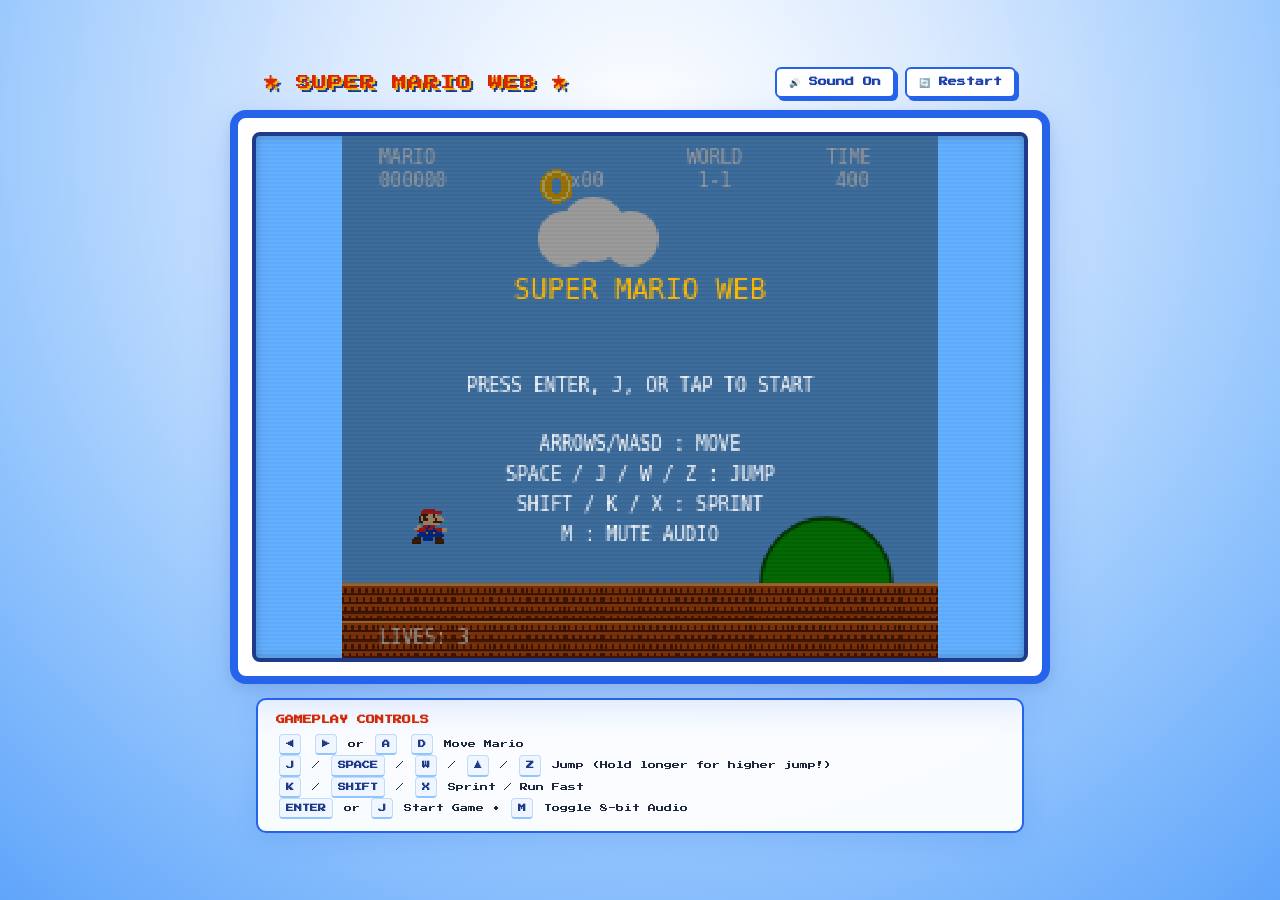
<file: index.html>
<!DOCTYPE html>
<html lang="en">
<head>
  <meta charset="UTF-8">
  <meta name="viewport" content="width=device-width, initial-scale=1.0, maximum-scale=1.0, user-scalable=no">
  <title>Super Mario Bros - Web Edition</title>
  <link rel="stylesheet" href="style.css">
</head>
<body>
  <div class="game-wrapper">
    <div class="header-bar">
      <div class="game-title">★ SUPER MARIO WEB ★</div>
      <div class="header-actions">
        <button id="muteBtn" class="retro-btn">🔊 Sound On</button>
        <button id="restartBtn" class="retro-btn">🔄 Restart</button>
      </div>
    </div>

    <!-- Retro Monitor Cabinet -->
    <div class="cabinet-frame">
      <div class="screen-container">
        <canvas id="gameCanvas" width="256" height="224"></canvas>
        <div class="crt-overlay"></div>
      </div>
    </div>

    <!-- On-Screen Virtual Controls for Mobile / Touch -->
    <div class="touch-controls">
      <div class="touch-dpad">
        <button id="btnLeft" class="touch-btn dpad-left">◀</button>
        <button id="btnDown" class="touch-btn dpad-down">▼</button>
        <button id="btnRight" class="touch-btn dpad-right">▶</button>
      </div>
      <div class="touch-actions">
        <button id="btnRun" class="touch-btn action-btn btn-b">B<br><span style="font-size:7px">RUN</span></button>
        <button id="btnJump" class="touch-btn action-btn btn-a">A<br><span style="font-size:7px">JUMP</span></button>
      </div>
    </div>

    <!-- Desktop Instructions -->
    <div class="instructions-panel">
      <h4>GAMEPLAY CONTROLS</h4>
      <div><span class="key-badge">◀</span> <span class="key-badge">▶</span> or <span class="key-badge">A</span> <span class="key-badge">D</span> Move Mario</div>
      <div><span class="key-badge">J</span> / <span class="key-badge">SPACE</span> / <span class="key-badge">W</span> / <span class="key-badge">▲</span> / <span class="key-badge">Z</span> Jump (Hold longer for higher jump!)</div>
      <div><span class="key-badge">K</span> / <span class="key-badge">SHIFT</span> / <span class="key-badge">X</span> Sprint / Run Fast</div>
      <div><span class="key-badge">ENTER</span> or <span class="key-badge">J</span> Start Game &bull; <span class="key-badge">M</span> Toggle 8-bit Audio</div>
    </div>
  </div>

  <script src="audio.js"></script>
  <script src="sprites.js"></script>
  <script src="game.js"></script>
</body>
</html>
</file>
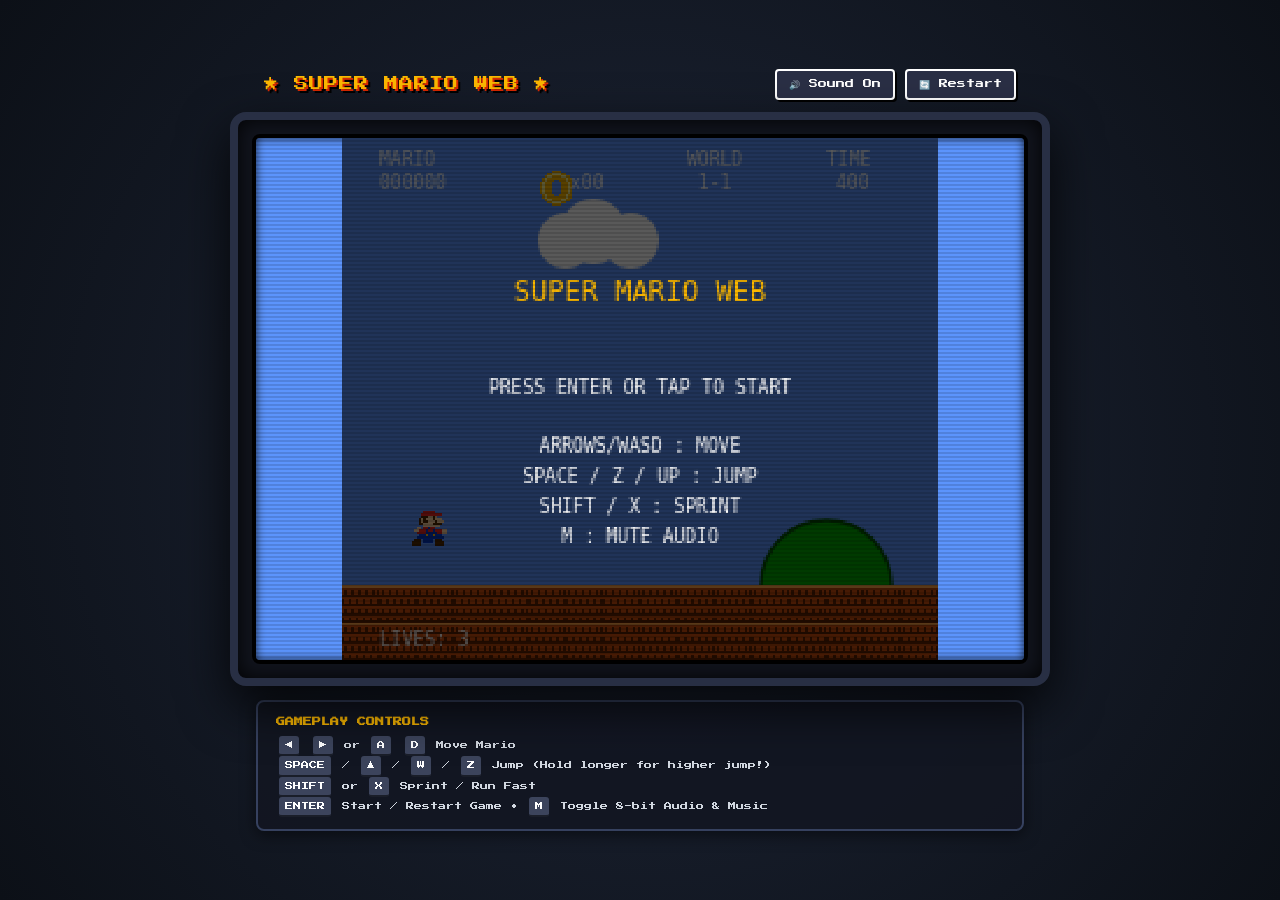
<file: mario-game/index.html>
<!DOCTYPE html>
<html lang="en">
<head>
  <meta charset="UTF-8">
  <meta name="viewport" content="width=device-width, initial-scale=1.0, maximum-scale=1.0, user-scalable=no">
  <title>Super Mario Bros - Web Edition</title>
  <link rel="stylesheet" href="style.css">
</head>
<body>
  <div class="game-wrapper">
    <div class="header-bar">
      <div class="game-title">★ SUPER MARIO WEB ★</div>
      <div class="header-actions">
        <button id="muteBtn" class="retro-btn">🔊 Sound On</button>
        <button id="restartBtn" class="retro-btn">🔄 Restart</button>
      </div>
    </div>

    <!-- Retro Monitor Cabinet -->
    <div class="cabinet-frame">
      <div class="screen-container">
        <canvas id="gameCanvas" width="256" height="224"></canvas>
        <div class="crt-overlay"></div>
      </div>
    </div>

    <!-- On-Screen Virtual Controls for Mobile / Touch -->
    <div class="touch-controls">
      <div class="touch-dpad">
        <button id="btnLeft" class="touch-btn dpad-left">◀</button>
        <button id="btnDown" class="touch-btn dpad-down">▼</button>
        <button id="btnRight" class="touch-btn dpad-right">▶</button>
      </div>
      <div class="touch-actions">
        <button id="btnRun" class="touch-btn action-btn btn-b">B<br><span style="font-size:7px">RUN</span></button>
        <button id="btnJump" class="touch-btn action-btn btn-a">A<br><span style="font-size:7px">JUMP</span></button>
      </div>
    </div>

    <!-- Desktop Instructions -->
    <div class="instructions-panel">
      <h4>GAMEPLAY CONTROLS</h4>
      <div><span class="key-badge">◀</span> <span class="key-badge">▶</span> or <span class="key-badge">A</span> <span class="key-badge">D</span> Move Mario</div>
      <div><span class="key-badge">SPACE</span> / <span class="key-badge">▲</span> / <span class="key-badge">W</span> / <span class="key-badge">Z</span> Jump (Hold longer for higher jump!)</div>
      <div><span class="key-badge">SHIFT</span> or <span class="key-badge">X</span> Sprint / Run Fast</div>
      <div><span class="key-badge">ENTER</span> Start / Restart Game &bull; <span class="key-badge">M</span> Toggle 8-bit Audio & Music</div>
    </div>
  </div>

  <script src="audio.js"></script>
  <script src="sprites.js"></script>
  <script src="game.js"></script>
</body>
</html>
</file>
<file: style.css>
@import url('https://fonts.googleapis.com/css2?family=Press+Start+2P&display=swap');

* {
  box-sizing: border-box;
  user-select: none;
  -webkit-user-select: none;
  margin: 0;
  padding: 0;
}

body {
  background: radial-gradient(circle at 50% 15%, #ffffff 0%, #dbeafe 30%, #93c5fd 70%, #60a5fa 100%);
  color: #1e293b;
  font-family: 'Press Start 2P', monospace, sans-serif;
  min-height: 100vh;
  display: flex;
  flex-direction: column;
  align-items: center;
  justify-content: center;
  overflow-x: hidden;
  padding: 10px;
}

.game-wrapper {
  display: flex;
  flex-direction: column;
  align-items: center;
  max-width: 900px;
  width: 100%;
}

.header-bar {
  display: flex;
  justify-content: space-between;
  align-items: center;
  width: 100%;
  max-width: 768px;
  margin-bottom: 12px;
  padding: 0 8px;
}

.game-title {
  font-size: 15px;
  color: #d82800;
  text-shadow: 2px 2px 0 #fcb800, 4px 4px 0 #1e3a8a;
  letter-spacing: 1px;
}

.header-actions {
  display: flex;
  gap: 10px;
}

.retro-btn {
  background: #ffffff;
  border: 2px solid #2563eb;
  color: #1e40af;
  font-family: 'Press Start 2P', monospace;
  font-size: 9px;
  padding: 8px 12px;
  cursor: pointer;
  box-shadow: 3px 3px 0 #2563eb;
  border-radius: 6px;
  font-weight: bold;
  transition: all 0.1s ease;
}

.retro-btn:hover {
  background: #fef08a;
  color: #000000;
  transform: translate(-1px, -1px);
  box-shadow: 4px 4px 0 #1e3a8a;
}

.retro-btn:active {
  transform: translate(2px, 2px);
  box-shadow: 0 0 0 #2563eb;
}

/* Arcade Cabinet Monitor Screen */
.cabinet-frame {
  background: #ffffff;
  border: 8px solid #2563eb;
  border-radius: 16px;
  padding: 14px;
  box-shadow: 0 16px 40px rgba(37, 99, 235, 0.2), 0 4px 12px rgba(0, 0, 0, 0.08);
  position: relative;
  display: flex;
  justify-content: center;
  align-items: center;
  max-width: 100%;
}

.screen-container {
  position: relative;
  overflow: hidden;
  border-radius: 8px;
  border: 4px solid #1e3a8a;
  box-shadow: inset 0 0 10px rgba(0,0,0,0.25);
  background: #61afff;
}

/* Crisp Retro Pixelated Canvas */
#gameCanvas {
  display: block;
  width: 768px;
  height: 672px;
  max-width: 92vw;
  max-height: 58vh;
  object-fit: contain;
  image-rendering: -moz-crisp-edges;
  image-rendering: -webkit-crisp-edges;
  image-rendering: pixelated;
  image-rendering: crisp-edges;
}

/* Subtle CRT scanline overlay */
.crt-overlay {
  position: absolute;
  top: 0;
  left: 0;
  width: 100%;
  height: 100%;
  background: linear-gradient(rgba(255, 255, 255, 0.05) 50%, rgba(0, 0, 0, 0.08) 50%);
  background-size: 100% 4px;
  pointer-events: none;
  opacity: 0.35;
}

/* Instructions card */
.instructions-panel {
  margin-top: 14px;
  background: rgba(255, 255, 255, 0.95);
  border: 2px solid #2563eb;
  border-radius: 10px;
  padding: 12px 18px;
  max-width: 768px;
  width: 100%;
  font-size: 8px;
  line-height: 1.8;
  color: #1e293b;
  box-shadow: 0 8px 24px rgba(37, 99, 235, 0.15);
}

.instructions-panel h4 {
  color: #d82800;
  margin-bottom: 6px;
  font-size: 9px;
}

.key-badge {
  display: inline-block;
  background: #eff6ff;
  color: #1e3a8a;
  border: 1px solid #bfdbfe;
  border-radius: 4px;
  padding: 2px 6px;
  margin: 0 3px;
  border-bottom: 2px solid #93c5fd;
  font-weight: bold;
}

/* Mobile & Touch Controls */
.touch-controls {
  display: none;
  width: 100%;
  max-width: 768px;
  margin-top: 12px;
  justify-content: space-between;
  align-items: center;
  padding: 0 10px;
}

.touch-dpad {
  display: grid;
  grid-template-columns: repeat(3, 48px);
  grid-template-rows: repeat(2, 48px);
  gap: 8px;
}

.touch-btn {
  background: #ffffff;
  border: 3px solid #3b82f6;
  border-radius: 12px;
  color: #1e3a8a;
  font-family: 'Press Start 2P', monospace;
  font-size: 14px;
  display: flex;
  align-items: center;
  justify-content: center;
  touch-action: manipulation;
  box-shadow: 0 4px 0 #1d4ed8;
}

.touch-btn:active {
  transform: translateY(3px);
  box-shadow: 0 1px 0 #1d4ed8;
  background: #dbeafe;
}

.dpad-left { grid-column: 1; grid-row: 2; }
.dpad-right { grid-column: 3; grid-row: 2; }
.dpad-down { grid-column: 2; grid-row: 2; }

.touch-actions {
  display: flex;
  gap: 16px;
  align-items: center;
}

.action-btn {
  width: 58px;
  height: 58px;
  border-radius: 50%;
  font-size: 12px;
  font-weight: bold;
}

.btn-b {
  background: #d82800;
  border-color: #ff6b4a;
  box-shadow: 0 4px 0 #851800;
}

.btn-a {
  background: #008800;
  border-color: #55dd55;
  box-shadow: 0 4px 0 #004400;
}

/* Display touch controls on smaller screens or touch devices */
@media (max-width: 768px), (pointer: coarse) {
  .touch-controls {
    display: flex;
  }
  .instructions-panel {
    display: none;
  }
}
</file>
<file: mario-game/style.css>
@import url('https://fonts.googleapis.com/css2?family=Press+Start+2P&display=swap');

* {
  box-sizing: border-box;
  user-select: none;
  -webkit-user-select: none;
  margin: 0;
  padding: 0;
}

body {
  background: radial-gradient(circle at center, #1e2638 0%, #0c1017 100%);
  color: #ffffff;
  font-family: 'Press Start 2P', monospace, sans-serif;
  min-height: 100vh;
  display: flex;
  flex-direction: column;
  align-items: center;
  justify-content: center;
  overflow-x: hidden;
  padding: 10px;
}

.game-wrapper {
  display: flex;
  flex-direction: column;
  align-items: center;
  max-width: 900px;
  width: 100%;
}

.header-bar {
  display: flex;
  justify-content: space-between;
  align-items: center;
  width: 100%;
  max-width: 768px;
  margin-bottom: 12px;
  padding: 0 8px;
}

.game-title {
  font-size: 14px;
  color: #fcb800;
  text-shadow: 2px 2px #d82800, 4px 4px #000;
  letter-spacing: 1px;
}

.header-actions {
  display: flex;
  gap: 10px;
}

.retro-btn {
  background: #2a2f45;
  border: 2px solid #ffffff;
  color: #ffffff;
  font-family: 'Press Start 2P', monospace;
  font-size: 9px;
  padding: 8px 12px;
  cursor: pointer;
  box-shadow: 2px 2px 0 #000000;
  border-radius: 4px;
  transition: all 0.1s ease;
}

.retro-btn:hover {
  background: #3e4668;
  transform: translate(-1px, -1px);
  box-shadow: 3px 3px 0 #000000;
}

.retro-btn:active {
  transform: translate(2px, 2px);
  box-shadow: 0 0 0 #000000;
}

/* Arcade Cabinet Monitor Screen */
.cabinet-frame {
  background: #11141d;
  border: 8px solid #282f44;
  border-radius: 16px;
  padding: 14px;
  box-shadow: 0 20px 50px rgba(0, 0, 0, 0.8), inset 0 0 20px rgba(0, 0, 0, 0.9);
  position: relative;
  display: flex;
  justify-content: center;
  align-items: center;
  max-width: 100%;
}

.screen-container {
  position: relative;
  overflow: hidden;
  border-radius: 8px;
  border: 4px solid #000;
  box-shadow: inset 0 0 10px rgba(0,0,0,0.8);
  background: #5c94fc;
}

/* Crisp Retro Pixelated Canvas */
#gameCanvas {
  display: block;
  width: 768px;
  height: 672px;
  max-width: 92vw;
  max-height: 58vh;
  object-fit: contain;
  image-rendering: -moz-crisp-edges;
  image-rendering: -webkit-crisp-edges;
  image-rendering: pixelated;
  image-rendering: crisp-edges;
}

/* Subtle CRT scanline overlay */
.crt-overlay {
  position: absolute;
  top: 0;
  left: 0;
  width: 100%;
  height: 100%;
  background: linear-gradient(rgba(18, 16, 16, 0) 50%, rgba(0, 0, 0, 0.18) 50%);
  background-size: 100% 4px;
  pointer-events: none;
  opacity: 0.7;
}

/* Instructions card */
.instructions-panel {
  margin-top: 14px;
  background: rgba(18, 22, 33, 0.85);
  border: 2px solid #36415f;
  border-radius: 8px;
  padding: 12px 18px;
  max-width: 768px;
  width: 100%;
  font-size: 8px;
  line-height: 1.8;
  color: #d1d7e0;
  box-shadow: 0 4px 15px rgba(0,0,0,0.5);
}

.instructions-panel h4 {
  color: #fcb800;
  margin-bottom: 6px;
  font-size: 9px;
}

.key-badge {
  display: inline-block;
  background: #3c445c;
  color: #fff;
  border-radius: 3px;
  padding: 2px 6px;
  margin: 0 3px;
  border-bottom: 2px solid #1a1e29;
}

/* Mobile & Touch Controls */
.touch-controls {
  display: none;
  width: 100%;
  max-width: 768px;
  margin-top: 12px;
  justify-content: space-between;
  align-items: center;
  padding: 0 10px;
}

.touch-dpad {
  display: grid;
  grid-template-columns: repeat(3, 48px);
  grid-template-rows: repeat(2, 48px);
  gap: 8px;
}

.touch-btn {
  background: #333a52;
  border: 3px solid #5a6486;
  border-radius: 12px;
  color: #fff;
  font-family: 'Press Start 2P', monospace;
  font-size: 14px;
  display: flex;
  align-items: center;
  justify-content: center;
  touch-action: manipulation;
  box-shadow: 0 4px 0 #1b202e;
}

.touch-btn:active {
  transform: translateY(3px);
  box-shadow: 0 1px 0 #1b202e;
  background: #464f6e;
}

.dpad-left { grid-column: 1; grid-row: 2; }
.dpad-right { grid-column: 3; grid-row: 2; }
.dpad-down { grid-column: 2; grid-row: 2; }

.touch-actions {
  display: flex;
  gap: 16px;
  align-items: center;
}

.action-btn {
  width: 58px;
  height: 58px;
  border-radius: 50%;
  font-size: 12px;
  font-weight: bold;
}

.btn-b {
  background: #d82800;
  border-color: #ff6b4a;
  box-shadow: 0 4px 0 #851800;
}

.btn-a {
  background: #008800;
  border-color: #55dd55;
  box-shadow: 0 4px 0 #004400;
}

/* Display touch controls on smaller screens or touch devices */
@media (max-width: 768px), (pointer: coarse) {
  .touch-controls {
    display: flex;
  }
  .instructions-panel {
    display: none;
  }
}
</file>
